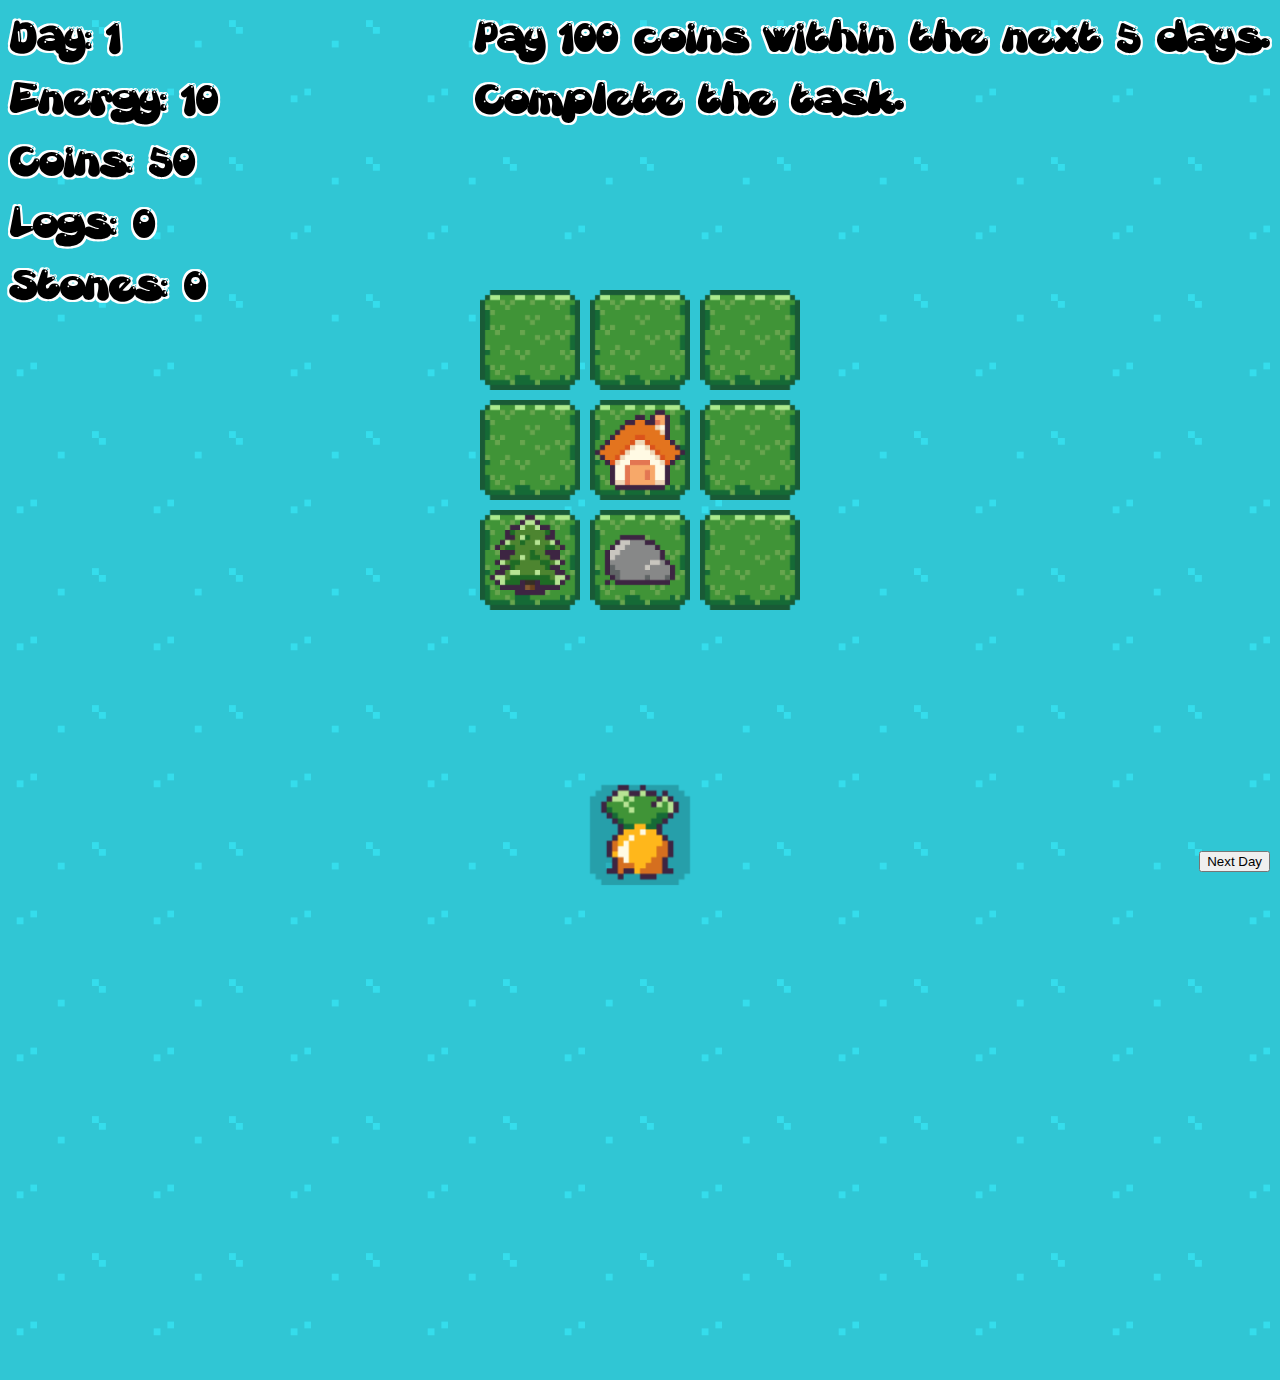
<file: index.html>
<!DOCTYPE html>
<html xml:lang="en" lang="en">
<head>
    <meta charset="UTF-8">
    <title>Grid Game</title>
    <link rel="stylesheet" href="css/grid.css">
    <link rel="stylesheet" href="css/font.css"/>
    <link rel="stylesheet" href="css/overlay.css"/>
</head>
<body>
<div id="gridContainer"></div>

<!-- Labels and Buttons -->
<div class="overlay">
    <div class="top-left">
        <span id="dayLabel">Day: 1</span>
        <span id="energyLabel">Energy: 10</span>
        <span id="coinsLabel">Coins: 50</span>
        <span id="logsLabel">Logs: 0</span>
        <span id="stonesLabel">Stones: 0</span>
    </div>
    <div class="top-right">
        <span id="rentLabel">Pay 100 coins within the next 5 days.</span>
        <span id="objectiveLabel">Complete the task.</span>
    </div>
    <div class="bottom-icons">
        <!-- Seeds display -->
        <div class="carrotButton div-clickable"></div>
    </div>
    <div class="bottom-right">
        <button id="nextDayButton">Next Day</button>
    </div>
</div>


<script src="js/app.js" type="module"></script>
<script src="js/grid.js" type="module"></script>
<script src="js/interaction.js" type="module"></script>
<script src="js/ui.js"></script>
</body>
</html>
</file>
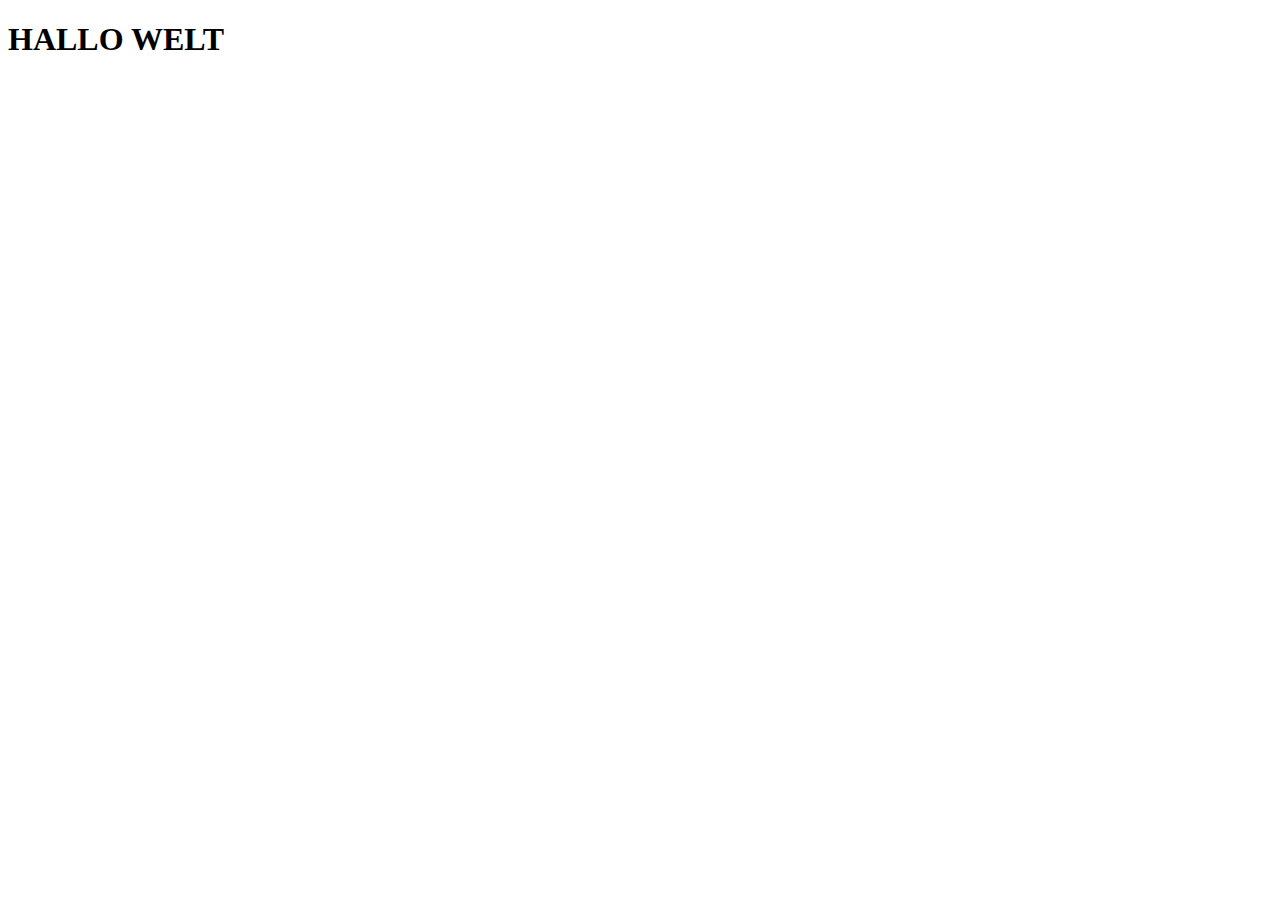
<file: test.html>
<!DOCTYPE html>

<html xml:lang="en" lang="en">
<head>

  <link rel="stylesheet" href="css/font.css"/>

  <title>FSP DEMO - CCOverbyteOff Regular Specimen</title>



</head>

<body>
<h1>HALLO WELT</h1>
</body>
</html>
</file>
<file: css/grid.css>
body {
    overflow: hidden;
    margin: 0;
    height: 100vh;
    display: flex;
    align-items: center;
    justify-content: center;
}

#gridContainer {
    margin: 0 auto;
    display: grid;
    grid-template-columns: repeat(25, 100px); /* This makes 10 cells in a row */
    grid-gap: 10px; /* This is the spacing between the grid cells */
    background-image: url(/img/water_background.png);
    background-size: 5%;
    background-repeat: repeat;
    animation: scrollBackground 60s linear infinite;
}

.gridItem {
    width: 100px;
    height: 100px;
}

.gridItem--grass {
    background-image: url(/img/grass_tile.png);
    background-size: cover;
}

.gridItem--house {
    background-image: url(/img/house_tile.png);
    background-size: cover;
}

.gridItem--stone {
    background-image: url(/img/stone_tile.png);
    background-size: cover;
}

.gridItem--tree {
    background-image: url(/img/tree_tile.png);
    background-size: cover;
}

.gridItem--highlight {
    outline: black;
    background-color: rgba(255, 255, 255, 30%);
}

@keyframes scrollBackground {
    0% {
        background-position: 0 0;
    }
    12.5% {
        background-position: -16.6vw 16.6vh;
    }
    25% {
        background-position: -16.6vw 33.3vh;
    }
    37.5% {
        background-position: 0 50vh;
    }
    50% {
        background-position: 16.6vw 50vh;
    }
    62.5% {
        background-position: 33.3vw 33.3vh;
    }
    75% {
        background-position: 33.3vw 16.6vh;
    }
    87.5% {
        background-position: 16.6vw 0;
    }
    100% {
        background-position: 0 0;
    }
}
</file>
<file: css/font.css>
@font-face {
    font-family: 'gretoonregular';
    src: url('../fonts/gretoon-webfont.woff2') format('woff2'),
    url('../fonts/gretoon-webfont.woff') format('woff');
    font-weight: normal;
    font-style: normal;

}




@font-face {
    font-family: 'gretoon_highlightregular';
    src: url('../fonts/gretoonhighlight-webfont.woff2') format('woff2'),
    url('../fonts/gretoonhighlight-webfont.woff') format('woff');
    font-weight: normal;
    font-style: normal;

}
</file>
<file: css/overlay.css>
.overlay {
    position: fixed;
    top: 0;
    left: 0;
    width: 100%;
    height: 100%;
    display: flex;
    flex-direction: column;
    justify-content: space-between;
    align-items: flex-start;
    padding: 10px;
    box-sizing: border-box;
    z-index: 2;
    pointer-events: none;
    font-family: gretoon_highlightregular, sans-serif;
    font-size: 32px;
    color: #000;
    text-shadow: -2px -2px 0 #fff, 2px -2px 0 #fff, -2px 2px 0 #fff, 2px 2px 0 #fff;
}



.top-left {
    position: fixed;
    top: 10px;
    left: 10px;
    display: flex;
    flex-direction: column;
}

.top-right {
    position: fixed;
    top: 10px;
    right: 10px;
    display: flex;
    flex-direction: column;
}

.bottom-right {
    position: fixed;
    bottom: 10px;
    right: 10px;
}

.bottom-icons {
    position: fixed;
    width: 80vw;
    bottom: 10px;
    left: 10vw;
    display: flex;
    justify-content: center;
}

.carrotButton {
    height: 100px;
    width: 100px;
    color: transparent;
    background-image: url(/img/carrot_tile.png);
    background-size: cover;
    margin: 5px;
}

.div-clickable {
    cursor: url("../img/grass_tile.png"), pointer;
    pointer-events: auto;
}
</file>
